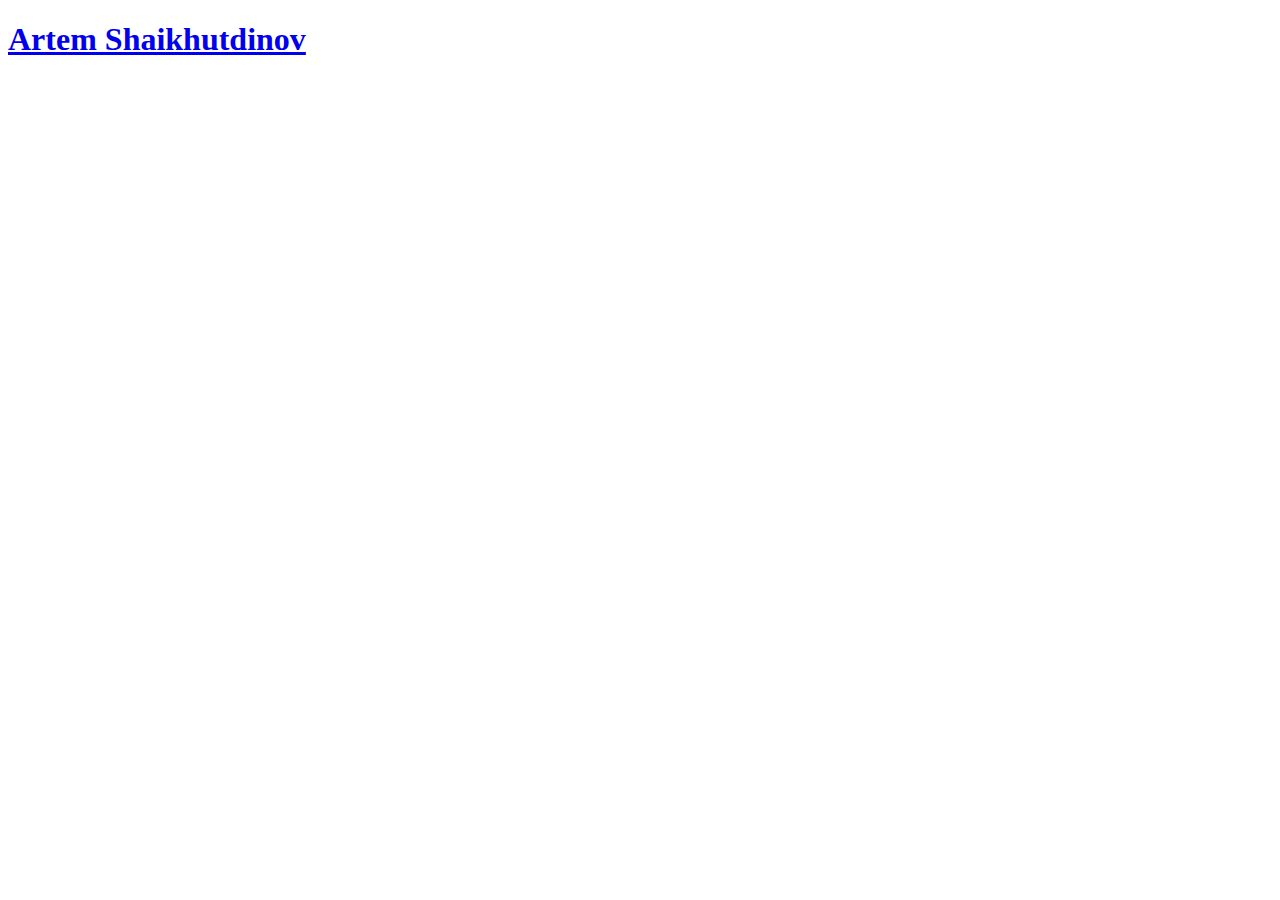
<file: index.html>
<!DOCTYPE html>
<html lang="en">
<head>
  <meta charset="UTF-8">
  <meta name="viewport" content="width=device-width, initial-scale=1.0">
  <title>Artem Shaikhutdinov</title>
</head>
<body>
  <h1><a href="Artem/index.html">Artem Shaikhutdinov</a></h1>
</body>
</html>
</file>
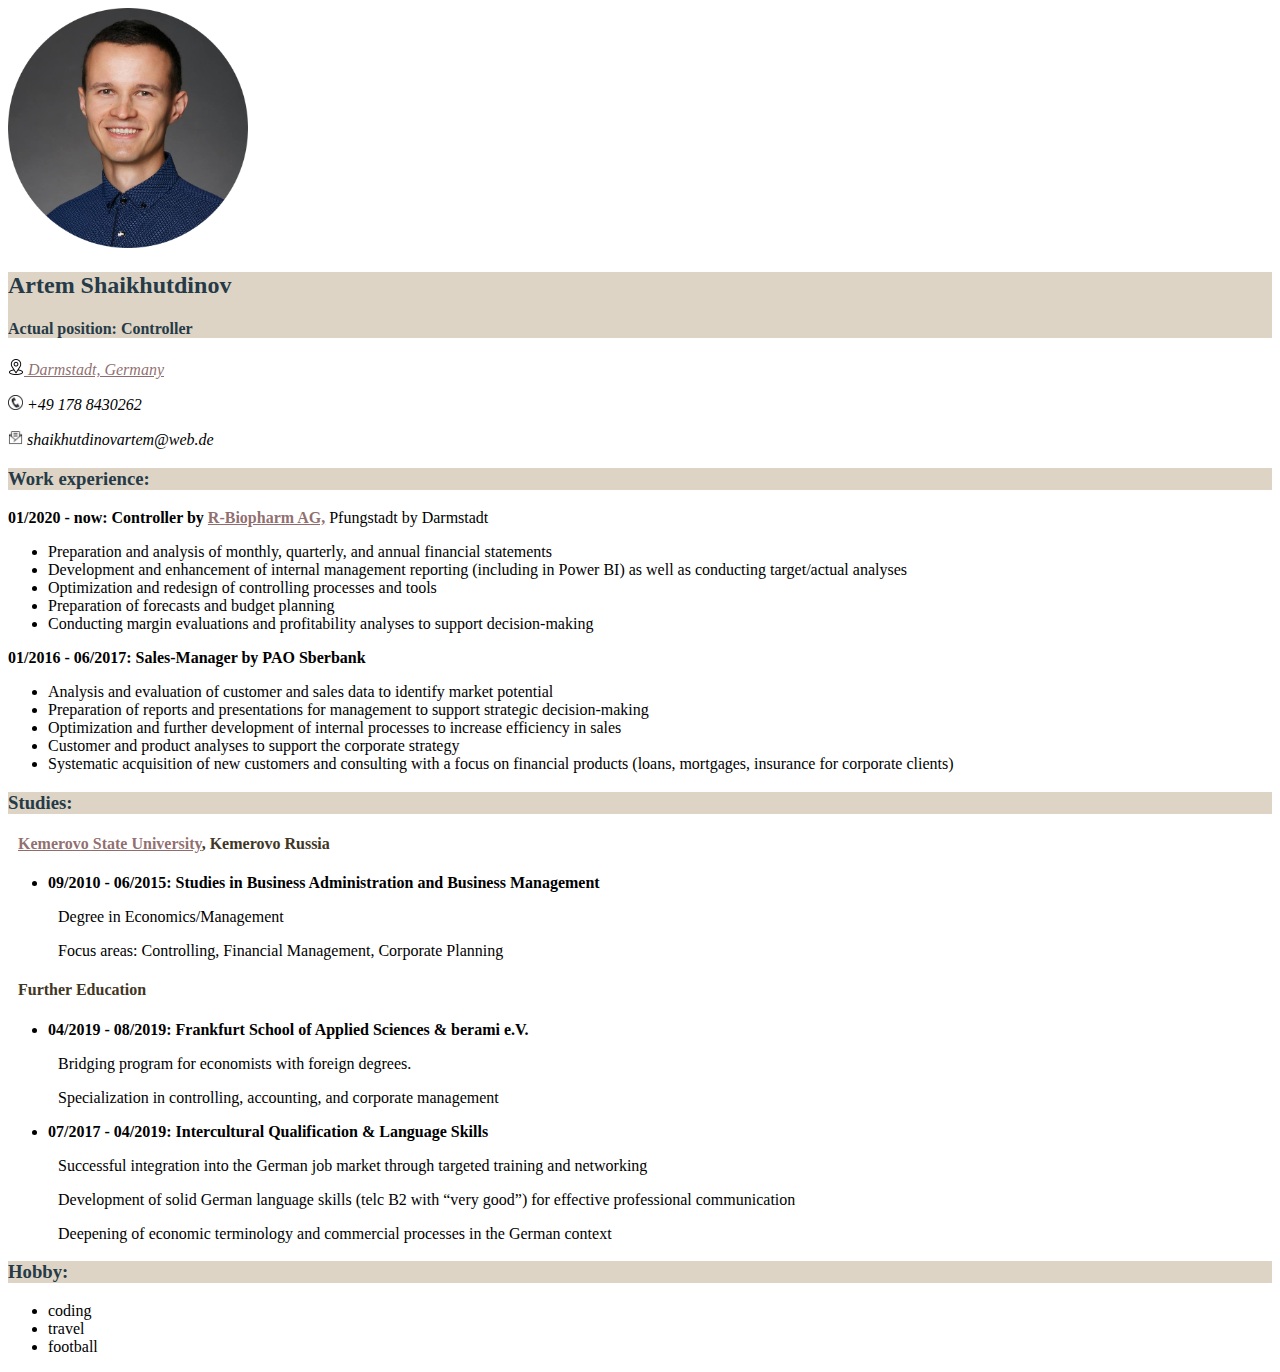
<file: Artem/index.html>
<!DOCTYPE html>
<html lang="en">
  <head>
    <meta charset="UTF-8" />
    <meta name="viewport" content="width=device-width, initial-scale=1.0" />
    <link rel="stylesheet" href="style.css" />
    <title>Artem Shaikhutdinov</title>
  </head>
  <body>
    <img src="./artem_photo.png" alt="" width="240" />
    <div class="text_dark_blue background_beige">
      <h2>Artem Shaikhutdinov</h2>
      <h4>Actual position: Controller</h4>
    </div>
    <a
      href="https://maps.app.goo.gl/i1yK75CLEk4PU6Mt5"
      class="text_italic"
      target="_blank"
    >
      <img src="./location_icon.png" alt="" width="16" />
      Darmstadt, Germany</a
    >
    <p></p>
    <img src="./phone_icon.png" alt="phone icon" width="15px" />
    <span class="text_italic">+49 178 8430262</span>
    <p></p>
    <img src="./mail_letter_icon.png" alt="mail icon" width="15px" />
    <span class="text_italic">shaikhutdinovartem@web.de</span>

    <h3 class="text_dark_blue background_beige">Work experience:</h3>

    <p>
      <span class="bold"
        >01/2020 - now: Controller by
        <a href="https://r-biopharm.com" target="_blank"
          >R-Biopharm AG,</a
        ></span
      >
      Pfungstadt by Darmstadt
    </p>
    <!--  -->
    <ul>
      <li>
        Preparation and analysis of monthly, quarterly, and annual financial
        statements
      </li>
      <li>
        Development and enhancement of internal management reporting (including
        in Power BI) as well as conducting target/actual analyses
      </li>
      <li>Optimization and redesign of controlling processes and tools</li>
      <li>Preparation of forecasts and budget planning</li>
      <li>
        Conducting margin evaluations and profitability analyses to support
        decision-making
      </li>
    </ul>

    <p>
      <span class="bold">01/2016 - 06/2017: Sales-Manager by PAO Sberbank</span>
    </p>
    <!--  -->
    <ul>
      <li>
        Analysis and evaluation of customer and sales data to identify market
        potential
      </li>
      <li>
        Preparation of reports and presentations for management to support
        strategic decision-making
      </li>
      <li>
        Optimization and further development of internal processes to increase
        efficiency in sales
      </li>
      <li>Customer and product analyses to support the corporate strategy</li>
      <li>
        Systematic acquisition of new customers and consulting with a focus on
        financial products (loans, mortgages, insurance for corporate clients)
      </li>
    </ul>

    <!--Studies-->
    <h3 class="text_dark_blue background_beige">Studies:</h3>

    <h4 class="text_brown margin_left10">
      <a href="https://en.kemsu.ru/" target="_blank"
        >Kemerovo State University</a
      >, Kemerovo Russia
    </h4>

    <ul>
      <li class="bold">
        09/2010 - 06/2015: Studies in Business Administration and Business
        Management
      </li>
      <p class="margin_left10">Degree in Economics/Management</p>
      <p class="margin_left10">
        Focus areas: Controlling, Financial Management, Corporate Planning
      </p>
    </ul>

    <!--Further Education-->
    <h4 class="text_brown margin_left10">Further Education</h4>
    <ul>
      <li class="bold">
        04/2019 - 08/2019: Frankfurt School of Applied Sciences & berami e.V.
      </li>
      <p class="margin_left10">
        Bridging program for economists with foreign degrees.
      </p>
      <p class="margin_left10">
        Specialization in controlling, accounting, and corporate management
      </p>

      <li class="bold">
        07/2017 - 04/2019: Intercultural Qualification & Language Skills
      </li>
      <p class="margin_left10">
        Successful integration into the German job market through targeted
        training and networking
      </p>
      <p class="margin_left10">
        Development of solid German language skills (telc B2 with “very good”)
        for effective professional communication
      </p>
      <p class="margin_left10">
        Deepening of economic terminology and commercial processes in the German
        context
      </p>
    </ul>

    <!--Hobby-->
    <h3 class="text_dark_blue background_beige">Hobby:</h3>
    <ul>
      <li>coding</li>
      <li>travel</li>
      <li>football</li>
    </ul>
  </body>
</html>
</file>
<file: Artem/style.css>
.text_dark_blue{
    color: #263A47;
}

.background_beige{
    background-color: #DDD4C5;
}

.bold{
    font-weight: bold;
}

.text_brown{
    color: #423624;
 
}

.margin_left10{
    margin-left: 10px;
}

.text_italic{
    font-style: italic;
}

a{
    color: rgba(121, 79, 79, 0.829);
}
</file>
